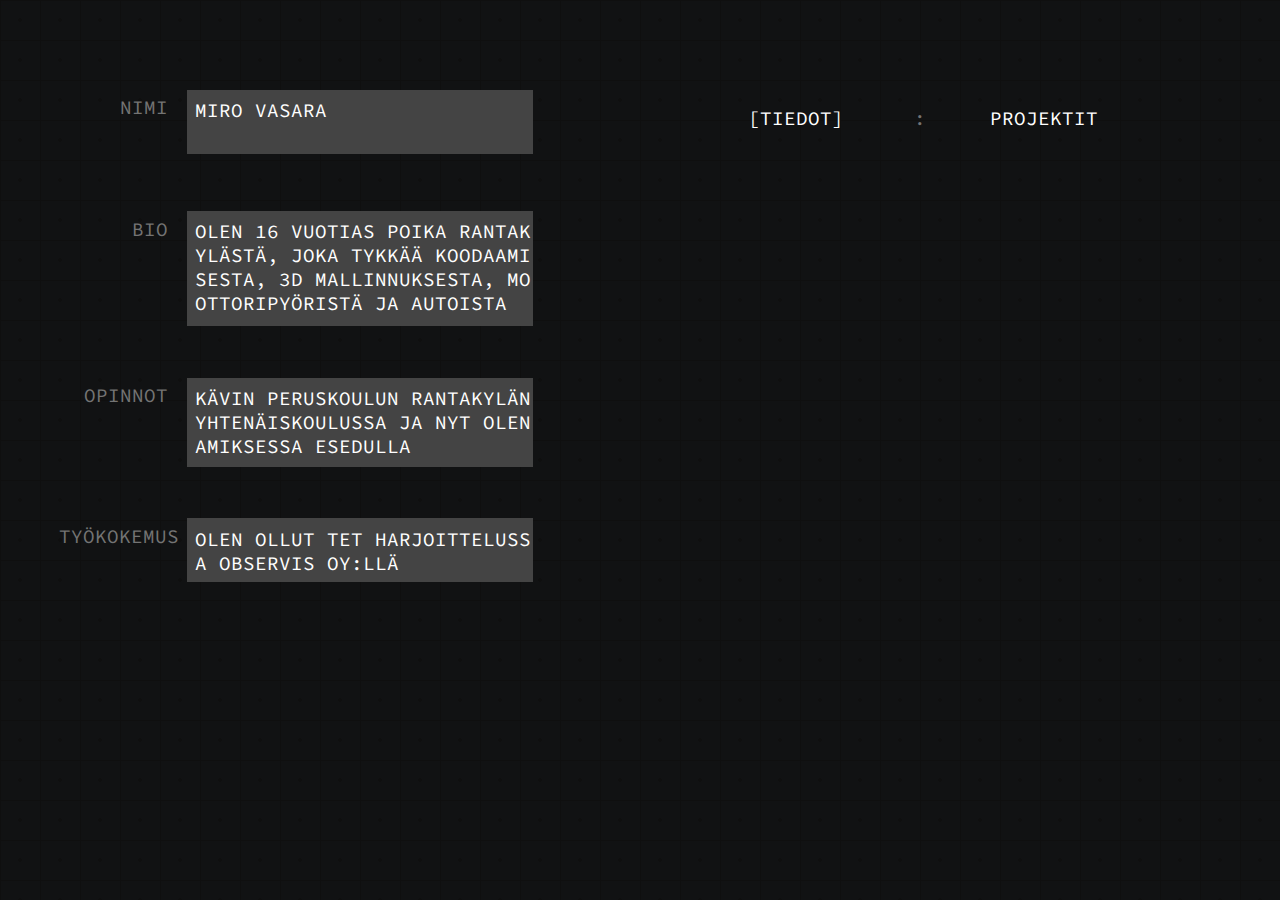
<file: index.html>
<!DOCTYPE html>
<html>
    <head>
        <title>Miro Vasara</title>
        <link rel="stylesheet" href="style.css">
    </head>
    <body>
        <div class="rightButtonLayout">
            <button class="napit" id="tiedotNappi">[TIEDOT]</button>
            <div class="nappienVäli">:</div>
            <button class="napit" id="projektitNappi">PROJEKTIT</button>
        </div>
        <div class="parentDiv" id="firstDiv">
            <div class="childText"><p class="text">NIMI</p></div>
            <div class="innerDiv"><p class="mainText text">MIRO VASARA</p></div>
        </div>
        <div class="parentDiv" id="parent1">
            <div class="childText"><p class="text">BIO</p></div>
            <div class="innerDiv" id="inner1"><p class="mainText text">OLEN 16 VUOTIAS POIKA RANTAKYLÄSTÄ, JOKA TYKKÄÄ KOODAAMISESTA, 3D MALLINNUKSESTA, MOOTTORIPYÖRISTÄ JA AUTOISTA</p></div>
        </div>
        <div class="parentDiv" id="parent2">
            <div class="childText"><p class="text">OPINNOT</p></div>
            <div class="innerDiv" id="inner2"><p class="mainText text">KÄVIN PERUSKOULUN RANTAKYLÄN YHTENÄISKOULUSSA JA NYT OLEN AMIKSESSA ESEDULLA</p></div>
        </div>
        <div class="parentDiv">
            <div class="childText"><p class="text">TYÖKOKEMUS</p></div>
            <div class="innerDiv"><p class="mainText text">OLEN OLLUT TET HARJOITTELUSSA OBSERVIS OY:LLÄ</p></div>
        </div>
        <div class="projektitDiv">

        </div>
    </body>
</html>
<script src="divControl.js"></script>
<script src="textScramble.js"></script>
</file>
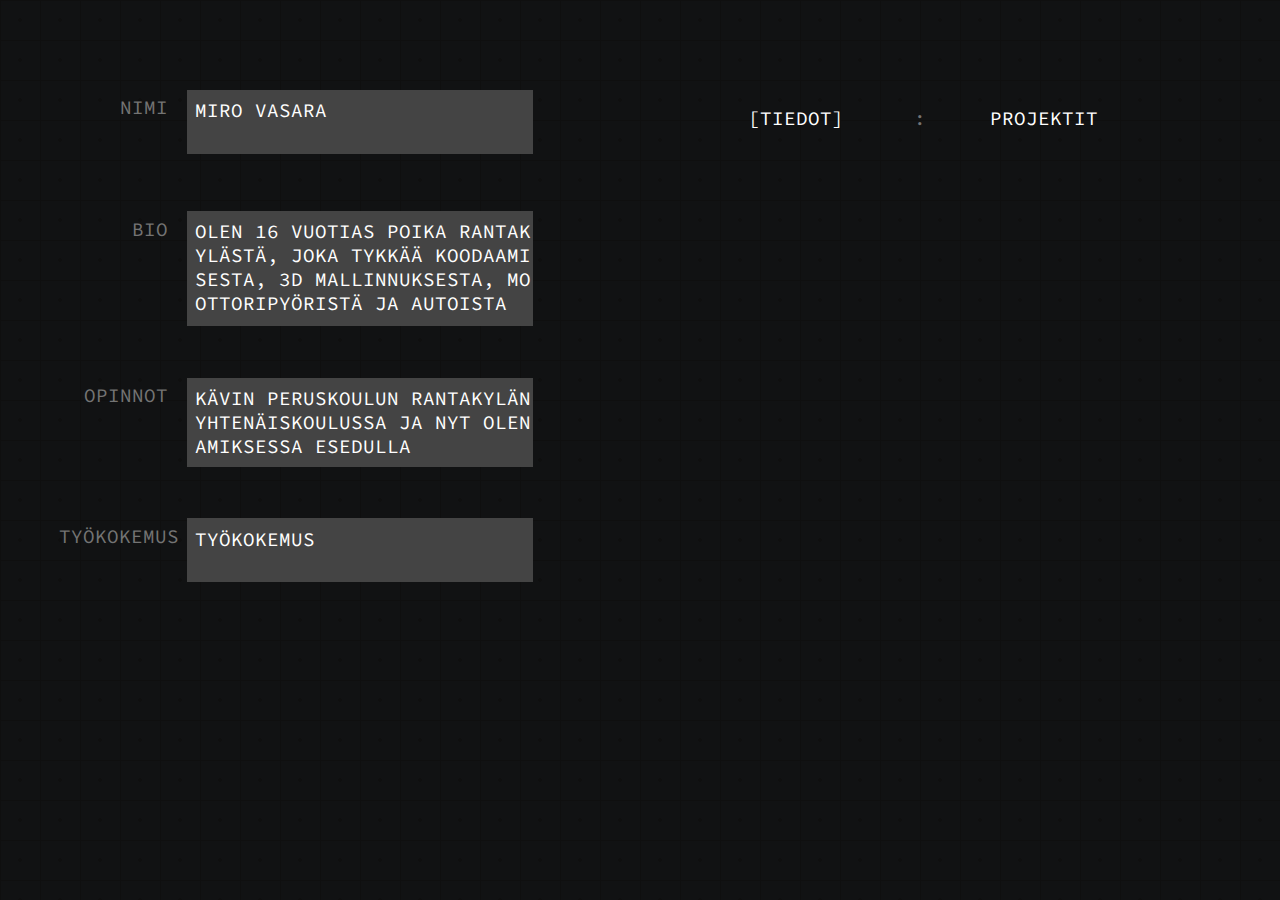
<file: main.html>
<!DOCTYPE html>
<html>
    <head>
        <title>Miro Vasara</title>
        <link rel="stylesheet" href="style.css">
    </head>
    <body>
        <div class="rightButtonLayout">
            <button class="napit" id="tiedotNappi">[TIEDOT]</button>
            <div class="nappienVäli">:</div>
            <button class="napit" id="projektitNappi">PROJEKTIT</button>
        </div>
        <div class="parentDiv" id="firstDiv">
            <div class="childText"><p class="text">NIMI</p></div>
            <div class="innerDiv"><p class="mainText text">MIRO VASARA</p></div>
        </div>
        <div class="parentDiv" id="parent1">
            <div class="childText"><p class="text">BIO</p></div>
            <div class="innerDiv" id="inner1"><p class="mainText text">OLEN 16 VUOTIAS POIKA RANTAKYLÄSTÄ, JOKA TYKKÄÄ KOODAAMISESTA, 3D MALLINNUKSESTA, MOOTTORIPYÖRISTÄ JA AUTOISTA</p></div>
        </div>
        <div class="parentDiv" id="parent2">
            <div class="childText"><p class="text">OPINNOT</p></div>
            <div class="innerDiv" id="inner2"><p class="mainText text">KÄVIN PERUSKOULUN RANTAKYLÄN YHTENÄISKOULUSSA JA NYT OLEN AMIKSESSA ESEDULLA</p></div>
        </div>
        <div class="parentDiv">
            <div class="childText"><p class="text">TYÖKOKEMUS</p></div>
            <div class="innerDiv"><p class="mainText text">TYÖKOKEMUS</p></div>
        </div>
        <div class="projektitDiv">

        </div>
    </body>
</html>
<script src="divControl.js"></script>
<script src="textScramble.js"></script>
</file>
<file: style.css>
@import url('https://fonts.googleapis.com/css2?family=Source+Code+Pro:wght@300&display=swap');
/*variables*/
:root{
    --textSize: 150%;
    --textSizeMobile: 200%;
    --font: "Source Code Pro", monospace;
}

html{
    font-size: 1vw;
}

body{
    background-color: rgb(17, 18, 19);
    background-size: 40px 40px;
    background-image: linear-gradient(to right, #0f0f0f 1px, transparent 1px), 
    linear-gradient(to bottom, #0f0f0f 1px, transparent 1px), 
    radial-gradient(circle, #0f0f0f 2px, rgba(0, 0, 0, 0) 1px);
    font-size: 100%;
    overflow-y: hidden;
}

.parentDiv{
    height: 4.5em;
    width: auto;
    display: flex;
    margin-left: 4em;
    margin-right: 4em;
    margin-top: 5em;
}

#firstDiv {
    margin-top: -4.5em;
}

.rightButtonLayout{
    position: relative;
    height: 4.5em;
    width: 35em;
    margin-top: 7em;
    margin-right: 10em;
    margin-left: auto;
    display: flex;
}

.napit{
    margin-left: auto;
    margin-right: auto;
    width: 10em;
    font-size: var(--textSize);
    color: rgb(255, 255, 255);
    background-color: rgba(0, 0, 0, 0);
    border-color: rgba(0, 0, 0, 0);
    font-family: var(--font);
    text-align: center;
}

.napit:hover{
    transition: 0.1s;
    background-color: rgb(68, 68, 68);
}

.nappienVäli{
    position: relative;
    font-size: var(--textSize);
    margin-left: auto;
    margin-right: auto;
    text-align: center;
    font-family: var(--font);
    color: rgb(116, 116, 116);
    line-height: 3em;
    width: 2em;
}

p{
    position: relative;
    font-size: var(--textSize);
    font-family: var(--font);
    color: rgb(116, 116, 116);
    margin-top: 0.3em;
    margin-bottom: 0em;
    text-align: right;
    padding-right: 1em;
}

.mainText{
    position: relative;
    font-size: var(--textSize);
    font-family: var(--font);
    color: rgb(255, 255, 255);
    margin-top: 0;
    margin-bottom: 0;
    margin-left: 0.3em;
    padding: 0.1em;
    text-align: left;
    word-break: break-all;
}

.childText{
    text-align: right;
    width: 10em;
}

.innerDiv{
    position: relative;
    background-color: rgb(68, 68, 68);
    width: 27em;
    height: 4em;
    padding-top: 0.5em;
    padding-bottom: 0.5em;
}

@keyframes innerDiv-hide {
    from {width: var(--current);}
    to {width: 0em;}
}

@keyframes innerDiv-show {
    from {width: var(--current);}
    to {width: 27em;}
}

#inner1{
    height: 8em;
}

#parent1{
    height: 8em;
}

#inner2{
    height: 6em;
}

#parent2{
    height: 6em;
}

.projektitDiv{
    height: 0em;
    width: 40em;
    background-color: rgb(68, 68, 68);
    position: relative;
    top: -38em;
    margin-left: 14em;
}

@keyframes projektitDiv-hide {
    from {height: var(--projectCurrent);}
    to {height: 0em;}
}

@keyframes projektitDiv-show {
    from {height: var(--projectCurrent);}
    to {height: 40em;}
}

@media only screen and (orientation:portrait) {
    .rightButtonLayout{
        margin-top: 0;
        margin-left: auto;
        margin-right: auto;
        width: 70em;
        height: 7em;
    }
    .parentDiv {
        margin-top: 6em;
    }
    .childText {
        margin-left: 0em;
        font-size: var(--textSizeMobile);
    }
    .mainText {
        font-size: var(--textSizeMobile);
    }
    .napit {
        font-size: 300%;
    }
    .nappienVäli {
        font-size: var(--textSizeMobile);
        line-height: 2.2em;
        font-size: 300%;
    }
    .innerDiv {
        width: 59em;
        height: 5em;
    }
    #firstDiv {
        margin-top: 5em;
    }
    .projektitDiv {
        margin-left: auto;
        margin-right: auto;
        width: 60em;
    }
    @keyframes innerDiv-hide {
        from {width: var(--current);}
        to {width: 0em;}
    } 
    @keyframes innerDiv-show {
        from {width: var(--current);}
        to {width: 59em;}
    }
    @keyframes projektitDiv-hide {
        from {height: var(--projectCurrent);}
        to {height: 0em;}
    }
    @keyframes projektitDiv-show {
        from {height: var(--projectCurrent);}
        to {height: 80em;}
    }
}
</file>
